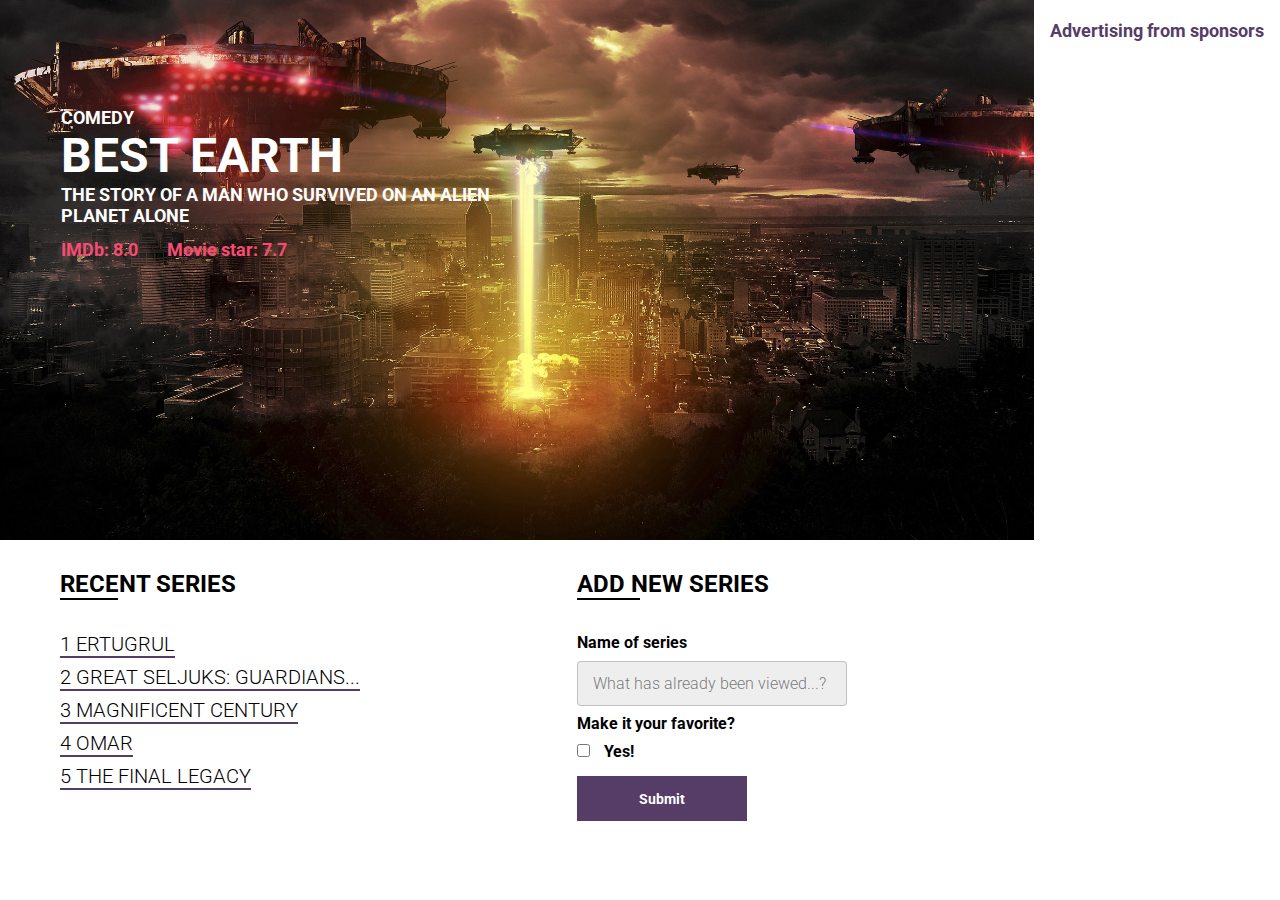
<file: index.html>
<!DOCTYPE html>
<html lang="en">

<head>
  <meta charset="UTF-8" />
  <meta name="viewport" content="width=device-width, initial-scale=1.0" />
  <title>Series DB</title>
  <link href="https://fonts.googleapis.com/css?family=Roboto:300,400,700&display=swap&subset=cyrillic-ext"
    rel="stylesheet" />
  <link rel="stylesheet" href="css/style.css" />
</head>

<body>
  <main class="promo">
    <div class="promo__content">
      <div class="promo__bg">
        <div class="promo__genre">DRAMA</div>
        <div class="promo__title">BEST EARTH</div>
        <div class="promo__descr">
          THE STORY OF A MAN WHO SURVIVED ON AN ALIEN PLANET ALONE
        </div>
        <div class="promo__ratings">
          <span>IMDb: 8.0</span>
          <span>Movie star: 7.7</span>
        </div>
      </div>
      <div class="promo__interactive">
        <div>
          <div class="promo__interactive-title">RECENT SERIES</div>
          <ul class="promo__interactive-list">
            <!-- <li class="promo__interactive-item">
              OMAR
              <div class="delete"></div>
            </li>
            <li class="promo__interactive-item">
              The Final Legacy
              <div class="delete"></div>
            </li>
            <li class="promo__interactive-item">
              ERTUGRUL
              <div class="delete"></div>
            </li>
            <li class="promo__interactive-item">
              MAGNIFICENT CENTURY
              <div class="delete"></div>
            </li>
            <li class="promo__interactive-item">
              GREAT SELJUKS: GUARDIANS...
              <div class="delete"></div>
            </li> -->
          </ul>
        </div>
        <div>
          <form class="add">
            <div class="promo__interactive-title">ADD NEW SERIES</div>
            <span>Name of series</span>
            <input class="adding__input" type="text" placeholder="What has already been viewed...?" />
            <span>Make it your favorite?</span>
            <input type="checkbox" />
            <span class="yes">Yes!</span>
            <button type="submit">Submit</button>
          </form>
        </div>
      </div>
    </div>
    <div class="promo__adv">
      <div class="promo__adv-title">Advertising from sponsors</div>
      <img src="img/facebook.jpg" alt="some picture" />
      <img src="img/media.png" alt="some picture" />
      <img src="img/content_2.jpg" alt="some picture" />
      <img src="img/content_3.png" alt="some picture" />
    </div>
  </main>

  <script src="js/script.js"></script>
</body>

</html>
</file>
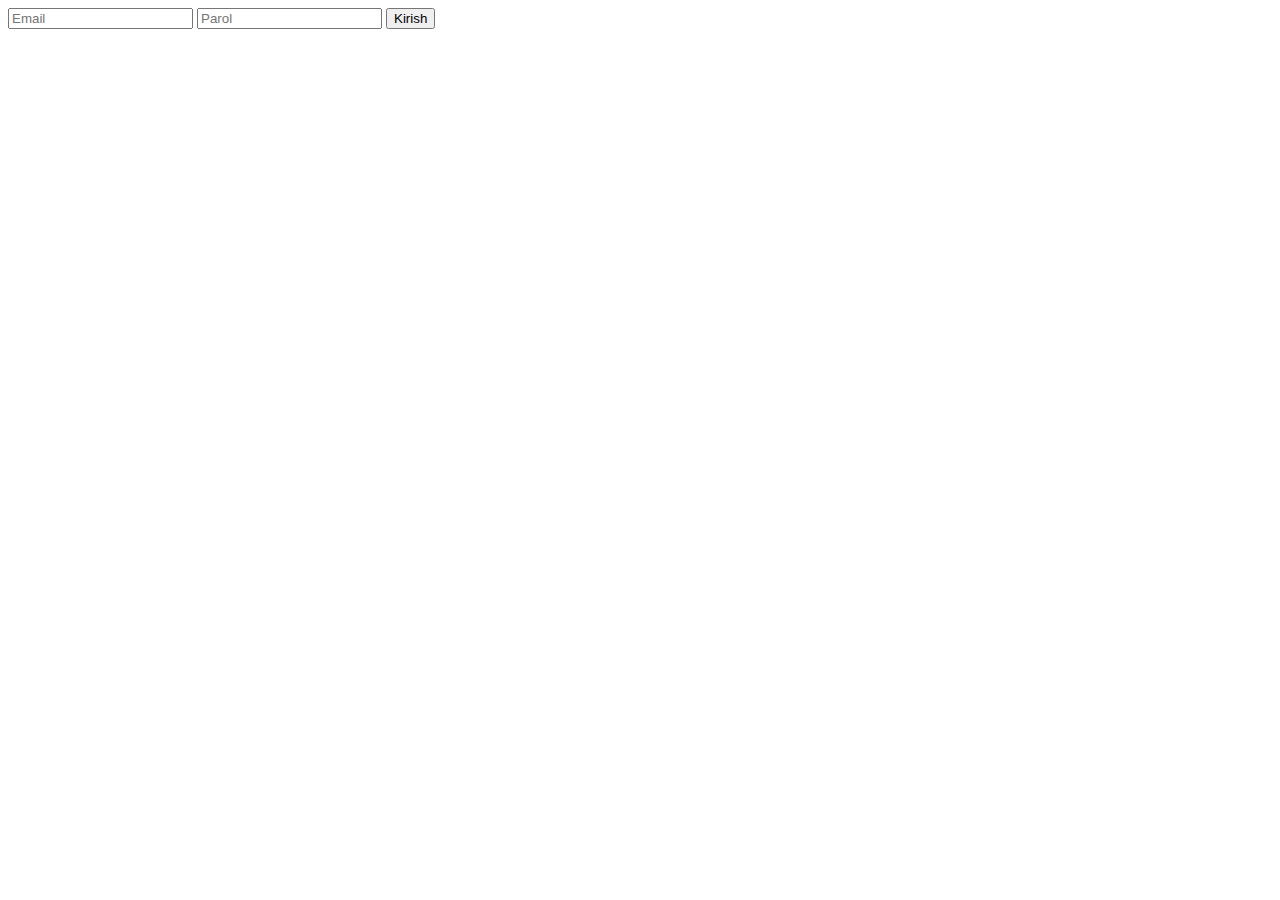
<file: task.html>
<!DOCTYPE html>
<html lang="en">

<head>
    <meta charset="UTF-8">
    <meta name="viewport" content="width=device-width, initial-scale=1.0">
    <title>Document</title>
</head>

<body>
    <form id="login">
        <input id="email" type="email" placeholder="Email" required>
        <input id="password" type="password" placeholder="Parol" required>
        <button type="submit">Kirish</button>
    </form>

    <script>
        const form = document.querySelector("#login");

        form.addEventListener("submit", (e) => {
            e.preventDefault();

            const email = document.querySelector("#email").value;
            const password = document.querySelector("#password").value;

            if (email && password.length >= 6) {
                alert("Xush kelibsiz!");
            } else {
                alert("Ma’lumotlar to‘liq emas yoki parol qisqa!");
            }
        });
    </script>
</body>

</html>
</file>
<file: css/style.css>
* {
	-webkit-box-sizing: border-box;
	box-sizing: border-box;
	margin: 0;
	padding: 0;
	font-family: 'Roboto', sans-serif;
}
.promo {
	height: 780px;
	display: -webkit-box;
	display: -ms-flexbox;
	display: flex;
}
.promo__content {
	width: 100%;
}
.promo__bg {
	height: 60vh;
	background: url('../img/1.jpg') center center/cover no-repeat;
	background-position: bottom;
	padding: 107px 0 0 61px;
}
.promo__genre {
	font-weight: bold;
	font-size: 18px;
	line-height: 21px;
	color: #ffffff;
	text-transform: uppercase;
}
.promo__title {
	font-weight: bold;
	font-size: 48px;
	line-height: 56px;
	color: #ffffff;
	text-transform: uppercase;
}
.promo__descr {
	width: 481px;
	font-weight: bold;
	font-size: 18px;
	line-height: 21px;
	color: #ffffff;
	text-transform: uppercase;
}
.promo__ratings {
	margin-top: 13px;
}
.promo__ratings span {
	font-weight: bold;
	font-size: 18px;
	line-height: 21px;
	color: #f64c72;
	margin-right: 25px;
}
.promo__interactive {
	display: -webkit-box;
	display: -ms-flexbox;
	display: flex;
}
.promo__interactive > div {
	width: 50%;
	padding: 30px 0 0 60px;
}
.promo__interactive-title {
	display: inline-block;
	font-weight: bold;
	font-size: 24px;
	line-height: 28px;
	color: #000000;
}
.promo__interactive-title:after {
	content: '';
	display: block;
	width: 33%;
	height: 2px;
	background-color: #000;
}
.promo__interactive-list {
	list-style-type: none;
	margin-top: 35px;
	display: -webkit-box;
	display: -ms-flexbox;
	display: flex;
	-webkit-box-orient: vertical;
	-webkit-box-direction: normal;
	-ms-flex-direction: column;
	flex-direction: column;
	-webkit-box-align: start;
	-ms-flex-align: start;
	align-items: flex-start;
}
.promo__interactive-item {
	display: inline-block;
	position: relative;
	font-weight: 300;
	font-size: 20px;
	line-height: 18px;
	color: #000000;
	margin-bottom: 15px;
	padding-right: 40px;
	text-transform: uppercase;
}
.promo__interactive-item span {
	display: block;
	position: absolute;
	left: -30px;
	top: 50%;
	-webkit-transform: translateY(-50%);
	transform: translateY(-50%);
	width: 20px;
	height: 20px;
	background: url('../icons/Star.svg') center center/cover no-repeat;
}
.promo__interactive-item:before {
	content: '';
	position: absolute;
	bottom: -5px;
	display: block;
	width: calc(100% - 40px);
	height: 2px;
	background-color: #553d67;
}
.promo__interactive-item:hover .delete {
	content: '';
	display: block;
	position: absolute;
	right: 0px;
	top: 50%;
	-webkit-transform: translateY(-50%);
	transform: translateY(-50%);
	width: 20px;
	height: 20px;
	background: url('../icons/trash.png') center center/cover no-repeat;
	cursor: pointer;
}
.promo__interactive .add .promo__interactive-title {
	margin-bottom: 25px;
}
.promo__interactive .add span {
	display: block;
	margin: 10px 0;
	font-weight: bold;
	font-size: 16px;
	line-height: 16px;
	color: #000000;
}
.promo__interactive .add .yes {
	display: inline;
	margin-left: 10px;
}
.promo__interactive .add input[type='text'] {
	width: 270px;
	height: 45px;
	line-height: 50px;
	font-size: 16px;
	background: rgba(196, 196, 196, 0.29);
	border: 1px solid rgba(0, 0, 0, 0.19);
	padding: 0 15px;
	outline: none;
	border-radius: 4px;
}
.promo__interactive .add input[type='text']::-webkit-input-placeholder {
	font-weight: 300;
	font-size: 16px;
	color: rgba(0, 0, 0, 0.53);
}
.promo__interactive .add input[type='text']:-ms-input-placeholder {
	font-weight: 300;
	font-size: 16px;
	color: rgba(0, 0, 0, 0.53);
}
.promo__interactive .add input[type='text']::-ms-input-placeholder {
	font-weight: 300;
	font-size: 16px;
	color: rgba(0, 0, 0, 0.53);
}
.promo__interactive .add input[type='text']::placeholder {
	font-weight: 300;
	font-size: 16px;
	color: rgba(0, 0, 0, 0.53);
}
.promo__interactive .add button {
	display: block;
	margin-top: 15px;
	width: 170px;
	height: 45px;
	background: #553d67;
	font-weight: bold;
	font-size: 14px;
	line-height: 14px;
	color: #ffffff;
	border: none;
	outline: none;
	cursor: pointer;
}
.promo__interactive .add button:active {
	transform: scale(0.95);
}
.promo__adv {
	padding: 0 10px;
	width: 300px;
	height: 100%;
}
.promo__adv-title {
	font-weight: bold;
	font-size: 18px;
	line-height: 21px;
	color: #553d67;
	margin: 20px 0;
	text-align: center;
}
.promo__adv img {
	width: 100%;
	margin-bottom: 10px;
}
</file>
